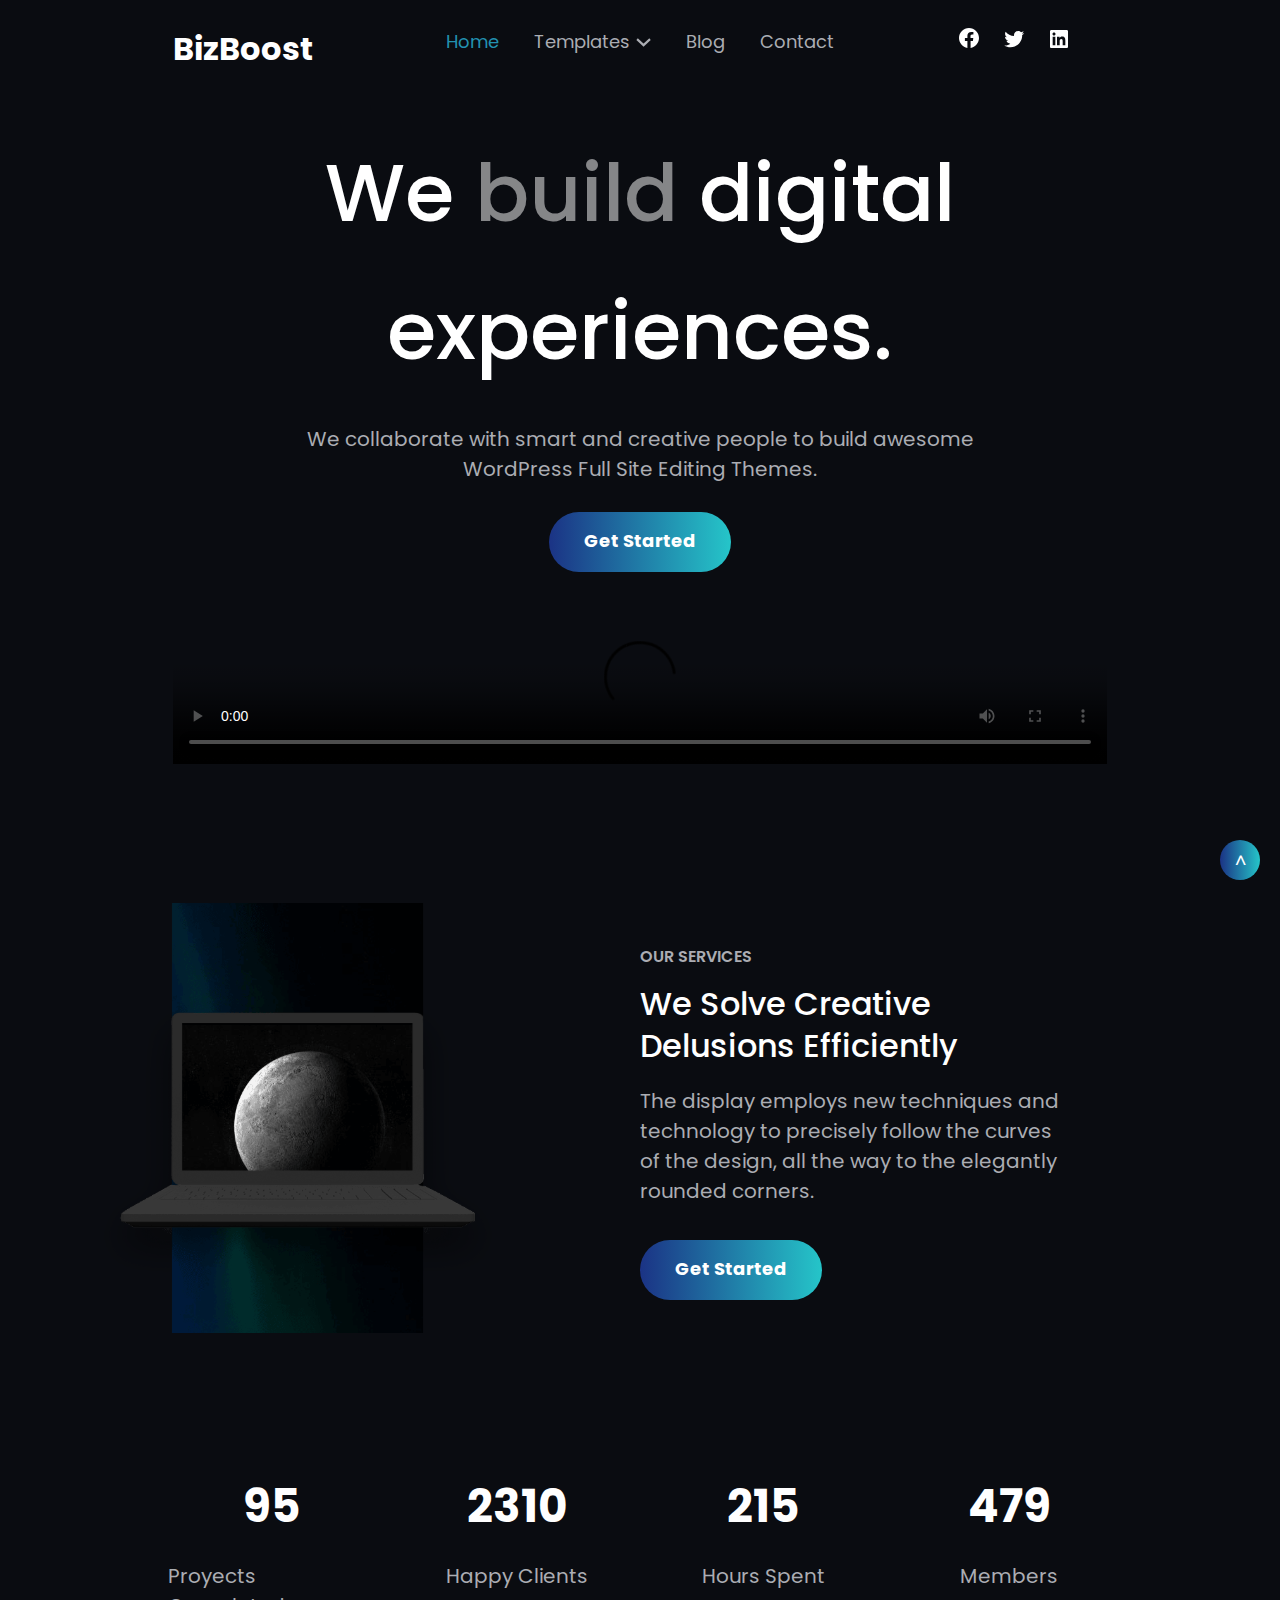
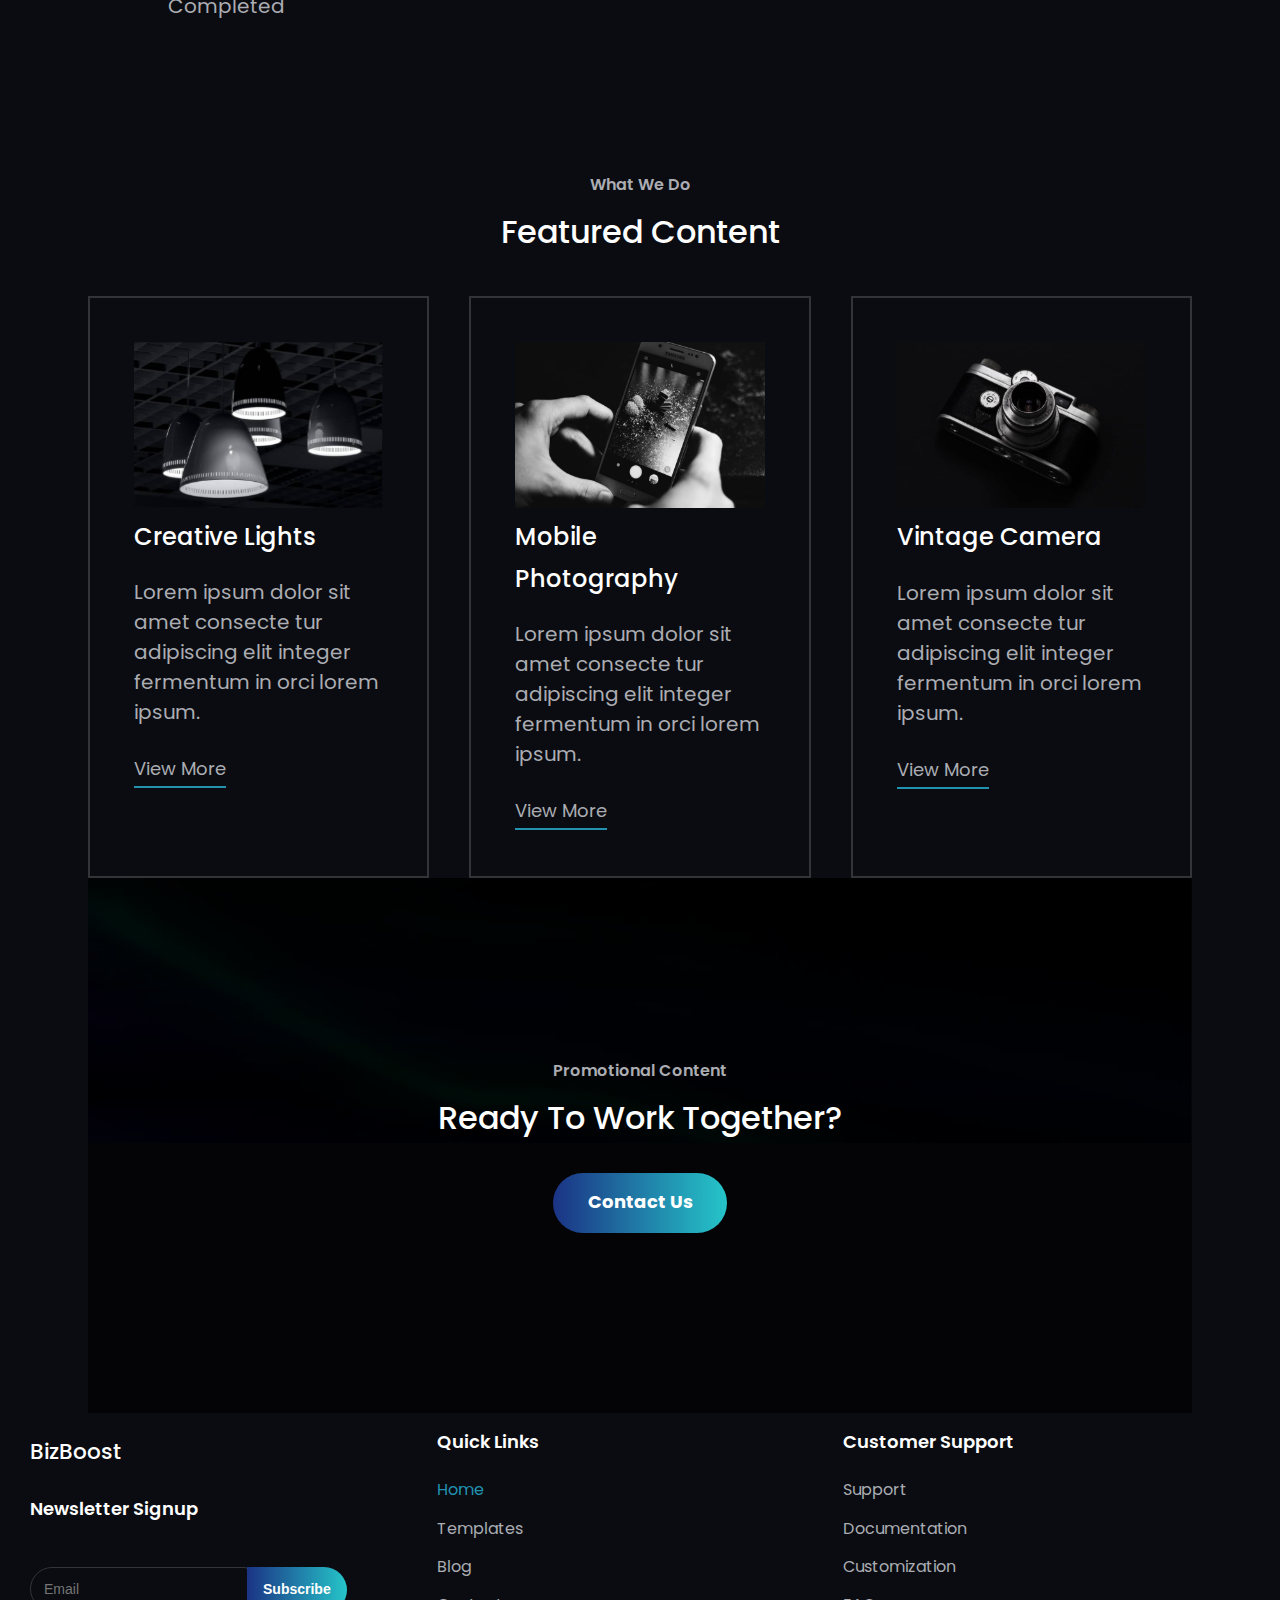
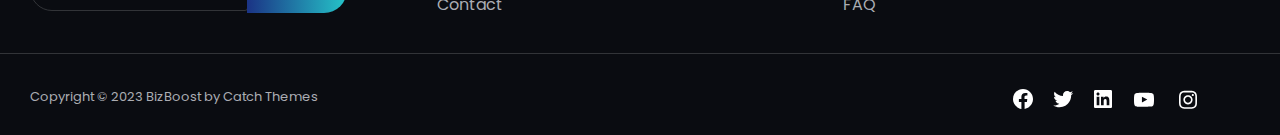
<file: index.html>
<!doctype html>
<html lang="en">
  <head>
    <meta charset="UTF-8" />
    <meta name="viewport" content="width=device-width, initial-scale=1.0" />
    <title>BizBoost Mobile First</title>
    <link rel="stylesheet" href="https://fonts.googleapis.com/css?family=Poppins:400,500,600,700&display=swap" />
    <link rel="stylesheet" href="src/index.css" />
  </head>
  <body>
    <section class="blocks">
      <!-- Hero Section -->
      <section class="hero">
        <header>
          <div class="logo">
            <a href="/">
              <h2>BizBoost</h2>
            </a>
          </div>
          <nav class="mobile">
            <img src="src/img/menu.svg" alt="menu" />
          </nav>
          <nav class="desktop">
            <ul>
              <li>
                <a href="#" class="selected">Home</a>
              </li>
              <li>
                <a href="#">Templates</a>
                <img src="src/img/arrow.svg" alt="arrow" />
                <ul class="submenu">
                  <li>
                    <a href="#">Right Sidebar</a>
                  </li>
                  <li>
                    <a href="#">No Sidebar</a>
                  </li>
                  <li>
                    <a href="#">Style Guide</a>
                  </li>
                </ul>
              </li>
              <li><a href="#">Blog</a></li>
              <li><a href="#">Contact</a></li>
            </ul>
          </nav>

          <div class="social">
            <ul>
              <li>
                <div class="circle"></div>
                <a href="#">
                  <img src="src/img/facebook.svg" alt="fb" />
                </a>
              </li>
              <li>
                <div class="circle"></div>
                <a href="#">
                  <img src="src/img/twitter.svg" alt="twitter" />
                </a>
              </li>
              <li>
                <div class="circle"></div>
                <a href="#">
                  <img src="src/img/linked.svg" alt="linkedIn" />
                </a>
              </li>
            </ul>
          </div>
        </header>

        <section class="main">
          <main>
            <div class="hero-title">
              <h1>We <span class="lowlight">build</span> digital experiences.</h1>
            </div>
            <div class="hero-tagline">
              We collaborate with smart and creative people to build awesome WordPress Full Site Editing Themes.
            </div>
            <div class="hero-cta">
              <a href="#" class="gradient-button">get started</a>
            </div>
          </main>
          <div class="hero-video">
            <figure>
              <video
                src="https://fse.catchthemes.com/bizboost-free/wp-content/themes/bizboost/assets/video/video-featured.mp4"
                poster="https://fse.catchthemes.com/bizboost-free/wp-content/themes/bizboost/assets/images/video-featured.jpg"
                controls
              >
                Video not supported
              </video>
            </figure>
          </div>
        </section>
      </section>
      <!-- End: Hero Section -->

      <!-- Our Services Section -->
      <section class="our-services">
        <div class="services-figure">
          <figure>
            <img src="src/img/hero-content.svg" alt="hero-content" />
          </figure>
        </div>
        <div class="our-services-layout">
          <div class="headings">
            <h6>OUR SERVICES</h6>
            <h2>We solve creative delusions efficiently</h2>
          </div>
          <p>
            The display employs new techniques and technology to precisely follow the curves of the design, all the way
            to the elegantly rounded corners.
          </p>

          <div class="our-services-cta">
            <a href="#" class="gradient-button">get started</a>
          </div>
        </div>
      </section>
      <!-- End: Our Serivces Section -->

      <!-- Big Numbers -->
      <section class="big-numbers">
        <div class="number-box">
          <span class="number">
            <h3>95</h3>
          </span>
          <p>Proyects Completed</p>
        </div>
        <div class="number-box">
          <span class="number">
            <h3>2310</h3>
          </span>
          <p>Happy Clients</p>
        </div>
        <div class="number-box">
          <span class="number">
            <h3>215</h3>
          </span>
          <p>Hours Spent</p>
        </div>
        <div class="number-box">
          <span class="number">
            <h3>479</h3>
          </span>
          <p>Members</p>
        </div>
      </section>
      <!-- End: Big Numbers-->

      <!-- Featured Content -->
      <section class="featured-content-layout">
        <div class="featured-content">
          <h6>What We Do</h6>
          <h2>Featured Content</h2>
        </div>
        <div class="boxes-container">
          <div class="box">
            <figure>
              <img src="src/img/featured-content-1.svg" alt="Lights" />
            </figure>
            <h4>Creative Lights</h4>
            <p>Lorem ipsum dolor sit amet consecte tur adipiscing elit integer fermentum in orci lorem ipsum.</p>
            <a href="View More">View more </a>
          </div>

          <div class="box">
            <figure>
              <img src="src/img/featured-content-2.svg" alt="camera" />
            </figure>
            <h4>Mobile Photography</h4>
            <p>Lorem ipsum dolor sit amet consecte tur adipiscing elit integer fermentum in orci lorem ipsum.</p>
            <a href="View More">View more </a>
          </div>

          <div class="box">
            <figure>
              <img src="src/img/featured-content-3.svg" alt="mobile" />
            </figure>
            <h4>Vintage Camera</h4>
            <p>Lorem ipsum dolor sit amet consecte tur adipiscing elit integer fermentum in orci lorem ipsum.</p>
            <a href="View More">View more </a>
          </div>
        </div>
      </section>
      <!-- End: Featured Content -->

      <!-- Promotional Contact -->

      <section class="promotional-contact-layout">
        <span class="overlay"></span>
        <img class="rectangle" src="src/img/image-1.svg" alt="image" />
        <div class="promotional-contact">
          <h6>Promotional Content</h6>
          <h2>Ready To Work Together?</h2>
          <a href="#" class="gradient-button">Contact Us</a>
        </div>
      </section>

      <!-- End: Promotional Contact -->
    </section>
    <!-- Footer -->
    <footer>
      <div class="footer-content">
        <div class="newsletter">
          <a href="/">
            <h4>BizBoost</h4>
          </a>
          <div class="newsletter-signup">
            <h5>Newsletter Signup</h5>
            <div class="cta">
              <input type="email" name="email" id="email" placeholder="Email" />
              <button class="gradient-button email-btn">Subscribe</button>
            </div>
          </div>
        </div>
        <div class="links">
          <div>
            <h5>Quick Links</h5>
            <ul>
              <li><a href="#" class="selected">Home</a></li>
              <li><a href="#">Templates</a></li>
              <li><a href="#">Blog</a></li>
              <li><a href="#">Contact</a></li>
            </ul>
          </div>
          <div>
            <h5>Customer Support</h5>
            <ul>
              <li><a href="#">Support</a></li>
              <li><a href="#">Documentation</a></li>
              <li><a href="#">Customization</a></li>
              <li><a href="#">FAQ</a></li>
            </ul>
          </div>
        </div>
      </div>
      <div class="copyright">
        <p>Copyright © 2023 BizBoost by Catch Themes</p>
        <div class="footer-social">
          <ul>
            <li>
              <div class="circle-social"></div>
              <a href="#">
                <img src="src/img/facebook.svg" alt="fb" />
              </a>
            </li>
            <li>
              <div class="circle-social"></div>
              <a href="#">
                <img src="src/img/twitter.svg" alt="twitter" />
              </a>
            </li>
            <li>
              <div class="circle-social"></div>
              <a href="#">
                <img src="src/img/linked.svg" alt="linkedIn" />
              </a>
            </li>
            <li>
              <div class="circle-social"></div>
              <a href="#">
                <img src="src/img/youtube.svg" alt="youtube" />
              </a>
            </li>
            <li>
              <div class="circle"></div>
              <a href="#">
                <img src="src/img/IG.svg" alt="instagram" />
              </a>
            </li>
          </ul>
        </div>
      </div>
    </footer>
    <!-- End: Footer -->
    <div>
      <a class="float" href="/"> ^ </a>
    </div>
  </body>
</html>
</file>
<file: src/index.css>
/*=======================================
    #Variables
=========================================*/

/**
  TABLE OF CONTENTS

  COLORS
  Brand colors............................These are the main brand colors.
  Neutral colors..........................White and black, gray sacale, secondary colors.
  Utility colors..........................Other colors to represent states: info, warning, sucess, etc.

  TYPOGRAPHY
  Font famillies..........................The fonts used in the design system.
  Font weights............................Font weights
  Sizes...................................Font sizing for body text, paragraphs, inputs
  Heading sizes...........................Font sizing for page headings

  BREAKPOINTS
  Breakpoints.............................Global responsive breakpoints definitions
*/

:root {
  /*=======================================
    COLORS
  =========================================*/

  /*=========================
    Brand Colors
  ==========================*/
  --primary: #2292b1;
  --gradient-start: #1b3385;
  --gradient-end: #25c5c9;

  /*=========================
    Neutral Colors
  ==========================*/
  --background: #0a0c11;
  --body-text: #abadb3;
  --border-color: #323438;
  --sub-menu-bg: #222;
  --white: #fff;

  /*=========================
    Utility Colors
  ==========================*/

  /*=======================================
    TYPOGRAPHY
  =========================================*/
  /* 
    1. The Poppins font. This is the main font.
    https://fonts.googleapis.com/css?family=Poppins

    2. The Courier font. This is used for <pre> code.
    https://fonts.googleapis.com/css?family=Poppins
  */

  /*=========================
    Font famillies
  ==========================*/
  --primary-font: "Poppins";

  /*=========================
  Font weights
  ==========================*/
  --thin: 100;
  --extra-light: 200;
  --light: 300;
  --normal: 400;
  --medium: 500;
  --semi-bold: 600;
  --bold: 700;
  --extra-bold: 800;
  --heavy: 900;

  /*=========================
  Sizes
  ==========================*/
  --base-font: 20px;
}

/*=======================================
    RESETS
=========================================*/
body {
  box-sizing: border-box;
  font-family: var(--primary-font);
  font-size: var(--base-font);
  color: var(--body-text);
  background: var(--background);
  margin: 0;
  padding: 0;
}

*,
*::before,
*::after {
  box-sizing: inherit;
}

/*=========================
  Heading Sizes
==========================*/
h1,
h2,
h3,
h4,
h5,
h6 {
  font-family: var(--primary-font);
  font-weight: var(--medium);
  color: var(--white);
  margin: 0;
}

h1 {
  font-size: 2.1em;
  line-height: 1.72em;
}

h2 {
  font-size: 1.6em;
  line-height: 1.29em;
  text-transform: capitalize;
  margin-top: 14px;
}

h3 {
  font-size: 1.6em;
  font-weight: var(--bold);
}

h4 {
  font-size: 1.2em;
  line-height: 1.72em;
}

h5 {
  font-size: 0.9em;
  font-weight: var(--semi-bold);
  line-height: 1em;
}

h6 {
  font-weight: var(--semi-bold);
  font-size: 0.8em;
  color: var(--body-text);
}

ul {
  list-style-type: none;
  display: flex;
  flex-direction: row;
  padding: 0;
}

ul li {
  position: relative;
}

figure {
  margin: 0;
  padding: 0;
}

img {
  width: 100%;
}

a {
  color: var(--body-text);
  text-decoration: none;
  font-size: 0.9em;
  font-style: normal;
  font-weight: var(--normal);
  line-height: 2.4em;
  text-transform: capitalize;
}

a:hover,
.logo h2:hover {
  color: var(--primary);
}

.lowlight {
  opacity: 0.5;
}

.gradient-button {
  padding: 15px 34.86px 16.08px 35px;
  display: inline-block;
  margin-top: 14px;
  color: var(--white);
  border-radius: 30px;
  font-size: 0.9em;
  font-weight: var(--bold);
  line-height: 1.6em;
  background: linear-gradient(
    90deg,
    var(--gradient-start) 0%,
    var(--gradient-end) 100%
  );
}

.gradient-button:hover {
  background: var(--white);
  color: var(--background);
}

/*=======================================
    Mobile First
=========================================*/
.blocks {
  padding: 0 30px;
}

header {
  display: flex;
  align-items: center;
}

.logo {
  flex: 3;
}

.mobile {
  flex: 1;
  display: flex;
  justify-content: flex-end;
}

.mobile img {
  width: 16px;
}

.desktop {
  display: none;
}

.submenu {
  display: none;
}

.social {
  flex: 3;
  display: flex;
  justify-content: center;
}

.social ul {
  column-gap: 25px;
}

main {
  display: flex;
  flex-direction: column;
  padding: 42px 0;
  margin: 0 auto;
}

main > * {
  display: flex;
  justify-content: center;
  text-align: center;
}

.hero-tagline {
  margin-top: 24px;
}

.hero-cta {
  margin-top: 14px;
}

.hero-video video {
  width: 100%;
  max-width: 100%;
  max-height: 600px;
  object-fit: cover;
}

.our-services {
  margin: 42px 0;
}

.big-numbers {
  display: flex;
  flex-direction: column;
  gap: 24px;
  margin-bottom: 42px;
}

.number-box {
  display: flex;
  flex-direction: column;
}
.number-box > * {
  display: flex;
  justify-content: center;
}

/*=======================================
    FEATURED CONTENT
=========================================*/

.featured-content-layout {
  display: flex;
  flex-direction: column;
  gap: 44px;
}

.featured-content {
  text-align: center;
}

.box a {
  position: relative;
}

.box a::after {
  content: "";
  border-bottom: 2px solid var(--primary);
  position: absolute;
  width: 100%;
  height: 2px;
  left: 0;
  bottom: -7px;
}

.boxes-container {
  display: flex;
  flex-direction: column;
  gap: 39.9px;
}

.boxes-container .box {
  padding: 44px;
  border: 2px solid var(--border-color);
}

/*=======================================
    Promotional Contact
=========================================*/

/* .promotional-contact-layout * {
  border: 1px solid var(--body-text);
} */

.promotional-contact-layout {
  display: flex;
  position: relative;
  padding: 42px 28px;
}
.promotional-contact {
  text-align: center;
  width: 100%;
  position: relative;
  z-index: 1;
}

.promotional-contact .rectangle {
  object-fit: cover;
  overflow: hidden;
}

.promotional-contact-layout a {
  margin-top: 35px;
}

.overlay {
  background-color: #000;
  opacity: 0.6;
  position: absolute;
  left: 0;
  top: 0;
  width: 100%;
  height: 100%;
  z-index: 1;
}

.promotional-contact-layout img {
  width: 100%;
  position: absolute;
  left: 0;
  top: 0;
  margin: 0;
  padding: 0;
  object-fit: cover;
  z-index: 0;
}

/*=======================================
    Footer
=========================================*/
/* footer > * {
  border: 1px solid var(--body-text);
} */

.footer-content {
  display: flex;
  flex-direction: column;
  padding: 20px 30px 0;
}

footer:first-child {
  flex: 1;
}

footer:last-child {
  flex: 2;
}

.newsletter h5 {
  padding-top: 30px;
  padding-bottom: 30px;
}

.links ul {
  flex-direction: column;
}

.links a {
  font-size: 0.8em;
}

.selected {
  color: var(--primary);
}

.footer-social {
  display: flex;
  /* justify-content: flex-start; */
}

.footer-social ul {
  gap: 20px;
}

.footer-social li {
  display: flex;
  align-items: center;
}

.copyright {
  font-size: 0.65em;
  border-top: 1px solid var(--border-color);
  padding: 20px 30px 0;
  display: flex;
  flex-direction: column;
}

#email {
  font-size: 0.7em;
  padding: 13px;
  background-color: transparent;
  border: 2px solid var(--input-border);
  border-radius: 4px;
  color: #fff;
  border: 1px solid var(--border-color);
  border-bottom-left-radius: 30px;
  border-top-left-radius: 30px;
  width: 218px;
}
.email-btn {
  border-top-left-radius: 0px;
  border-bottom-left-radius: 0px;
  border-top-right-radius: 30px;
  border-bottom-right-radius: 30px;
  border: 0;
  padding: 11px 16px 12px;
  margin-left: -6px;
  font-size: 0.7em;
}

.cta {
  padding: 5px 0 40px;
}

.float {
  position: fixed;
  text-align: center;
  vertical-align: middle;
  color: #fff;
  width: 40px;
  height: 40px;
  border-radius: 50%;
  background: linear-gradient(
    90deg,
    var(--gradient-start) 0%,
    var(--gradient-end) 100%
  );
  bottom: 0;
  right: 0;
  z-index: 9999;
  margin: 20px;
  padding: 0px;
}

/*=======================================
    TABLET & DESKTOP BREAKPOINTS
=========================================*/

@media all and (min-width: 479px) and (max-width: 1280px) {
}

@media all and (min-width: 479px) {
  .selected {
    color: var(--primary);
  }

  .circle {
    width: 42px;
    height: 42px;
    border-radius: 50%;
    position: absolute;
    left: -11px;
    top: -2px;
  }

  .circle:hover {
    background: rgba(255, 255, 255, 0.25);
  }

  .blocks {
    padding: 0 88px;
  }

  .hero {
    padding: 0 85px;
  }

  .logo {
    flex: 1;
  }

  .logo h2 {
    font-size: 32px;
    font-weight: 700;
  }

  .mobile {
    display: none;
  }

  .desktop {
    flex: 3;
    display: flex;
    justify-content: center;
  }

  .desktop ul {
    column-gap: 35px;
  }

  .desktop ul li:nth-child(2) img {
    width: 16px;
  }

  .desktop ul li {
    position: relative;
  }

  .desktop ul li:nth-child(2):hover .submenu {
    position: absolute;
    display: flex;
    flex-direction: column;
  }

  .submenu {
    width: 230px;
    background-color: var(--sub-menu-bg);
    z-index: 99;
  }

  .submenu li {
    min-width: 100%;
    padding-left: 20px;
    border: 1px solid var(--border-color);
  }

  .submenu li:hover {
    padding-left: 30px;
  }

  .social {
    flex: 1;
  }

  h1 {
    font-size: 4em;
    line-height: 1.72em;
  }

  h3 {
    font-size: 2.27em;
  }

  main {
    max-width: 760px;
    /* padding: 70px 320px; */
  }

  .our-services {
    display: flex;
    margin: 131px 0;
  }

  .big-numbers {
    flex-direction: row;
    gap: 40px;
    padding: 0 80px;
    margin-bottom: 131px;
  }

  .big-numbers > * {
    flex: 1;
  }

  .our-services > * {
    flex: 1;
  }
  .our-services-layout {
    padding: 0 12%;
    display: flex;
    flex-direction: column;
    align-items: flex-start;
    justify-content: center;
  }

  .featured-content-layout {
    gap: 44px;
  }

  .featured-content-layout > * {
    flex: 1;
  }

  .boxes-container {
    flex-direction: row;
  }

  .box img:hover {
    opacity: 0.8;
    transform: scale(1.1);
  }

  .box a:hover::after {
    content: "";
    border-bottom: 2px solid var(--primary);
    position: absolute;
    width: 30%;
    height: 2px;
    left: 0;
    bottom: -7px;
    transition: all 0.5s ease;
  }

  .promotional-contact-layout {
    padding: 180px 50px;
  }

  .circle-social {
    width: 42px;
    height: 42px;
    border-radius: 50%;
    position: absolute;
    left: -11px;
    top: -10px;
  }

  .circle-social:hover {
    background: rgba(255, 255, 255, 0.25);
  }

  .links {
    display: flex;
    flex-direction: row;
  }

  .footer-content {
    display: flex;
    flex-direction: row;
  }

  .newsletter {
    flex: 1;
  }

  .cta {
    min-width: 335px;
  }

  .links {
    flex: 2;
  }

  .links > * {
    flex: 1;
  }

  .copyright {
    flex-direction: row;
  }

  .copyright > * {
    flex: 1;
  }

  .footer-social {
    justify-content: flex-end;
    align-items: center;
  }

  .footer-social ul {
    margin-right: 50px;
  }

  .float {
    position: fixed;
    text-align: center;
    vertical-align: middle;
    color: #fff;
    width: 40px;
    height: 40px;
    border-radius: 50%;
    background: linear-gradient(
      90deg,
      var(--gradient-start) 0%,
      var(--gradient-end) 100%
    );
    bottom: 0;
    right: 0;
    z-index: 9999;
    margin: 20px;
    padding: 0px;
  }

  .float:hover {
    background: var(--white);
    color: #0a0c11;
    transition: all 0.8s ease;
  }
}
</file>
